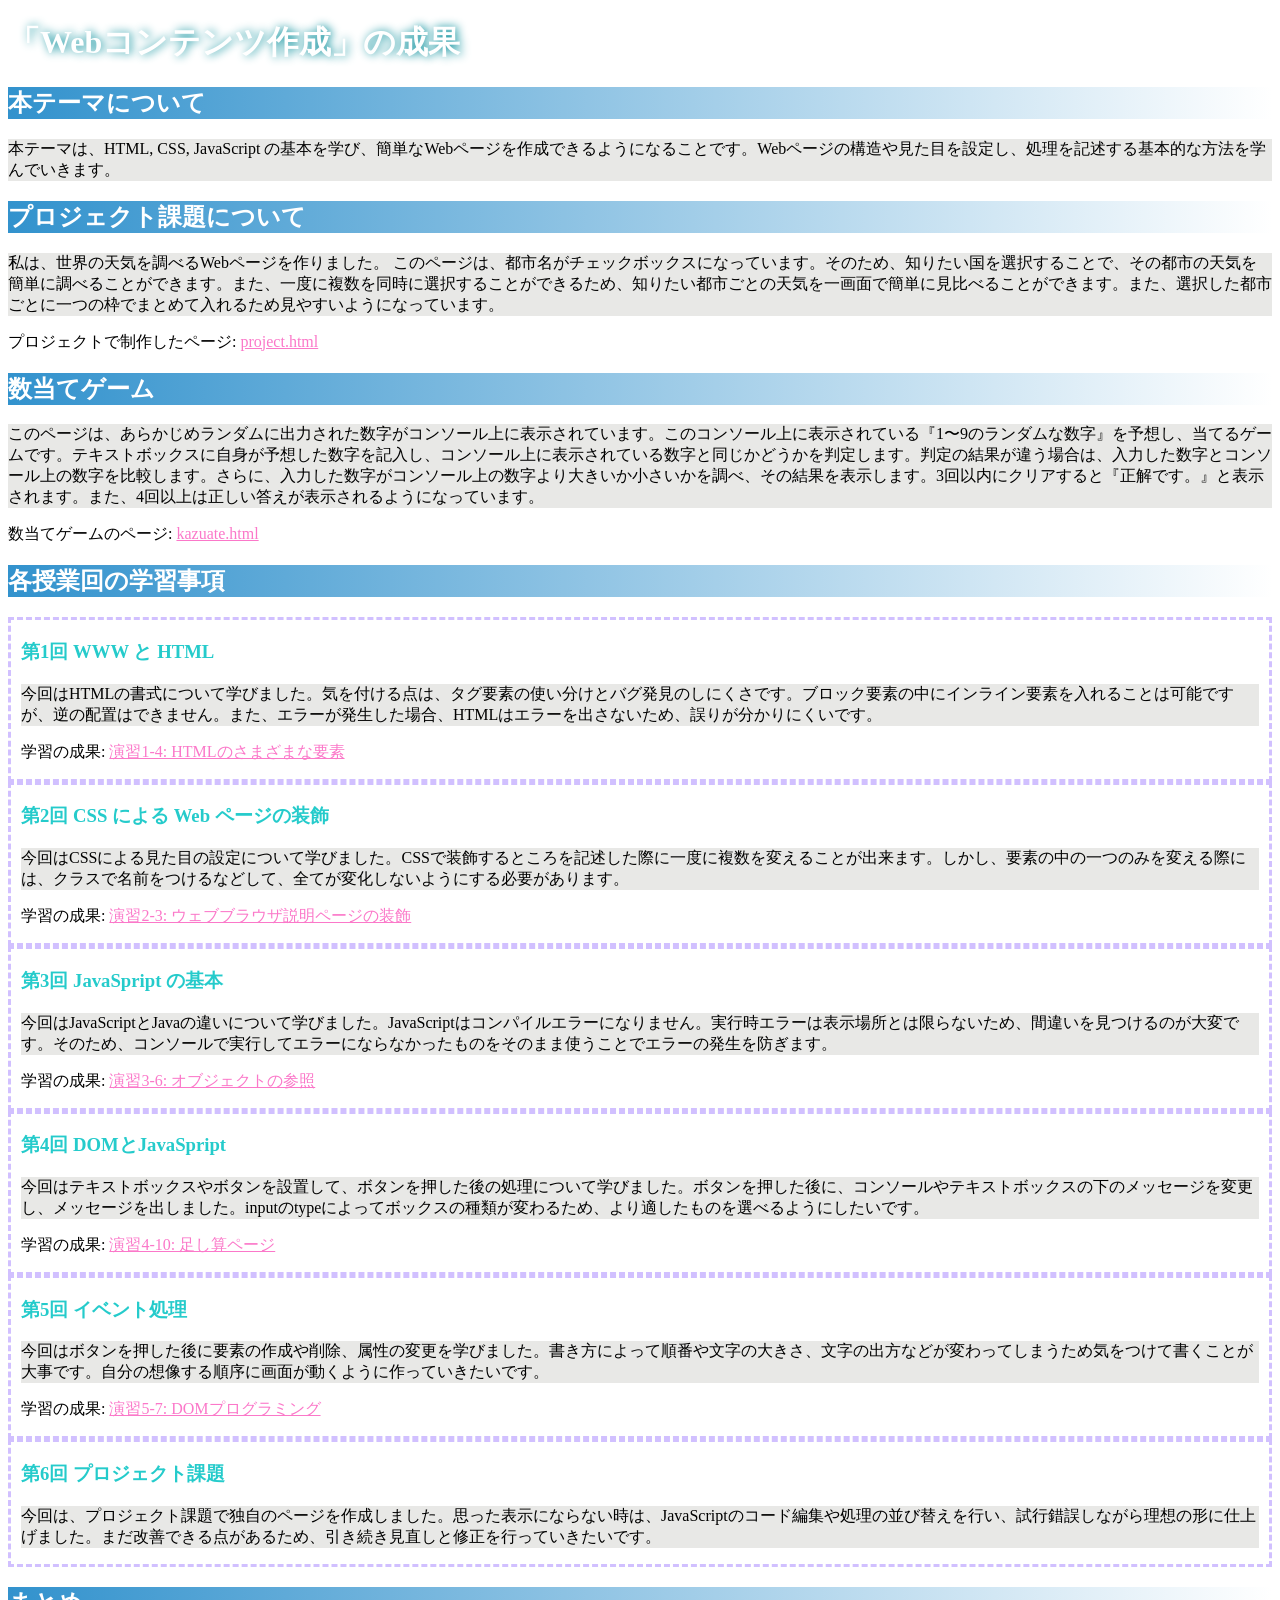
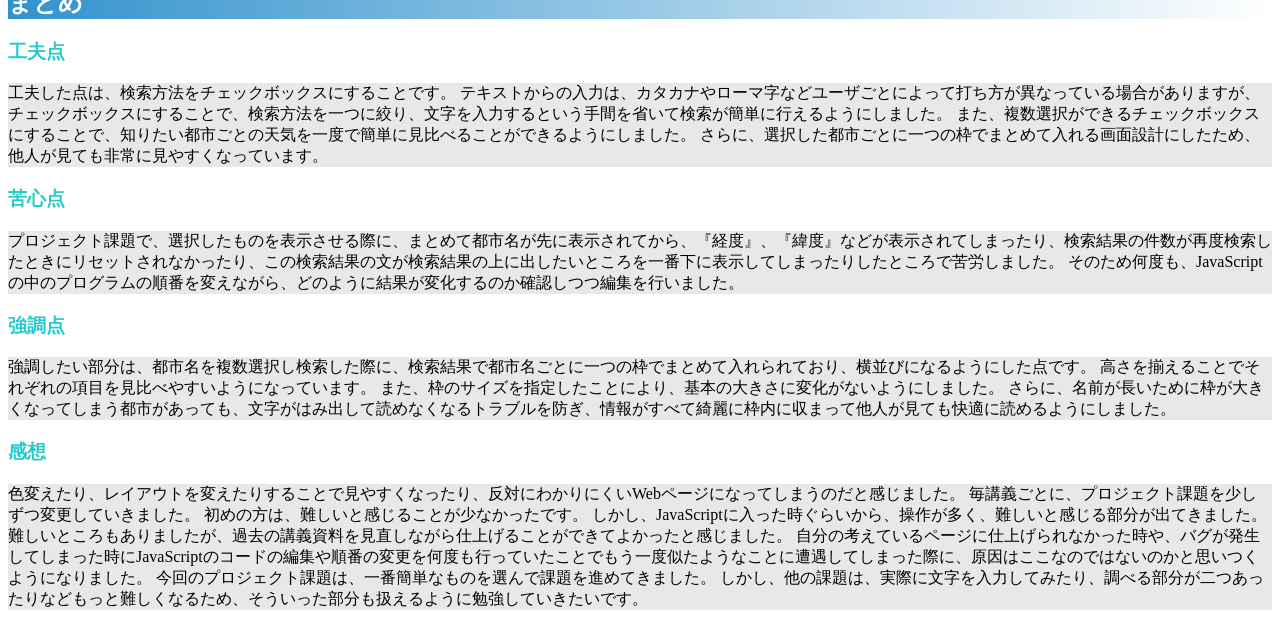
<file: index.html>
<!DOCTYPE html>
<html>
  <head>
    <meta charset="utf-8">
    <title>My test page</title>
    <link rel="stylesheet" href="index-style.css">
  </head>
  <body>
    <h1>「Webコンテンツ作成」の成果</h1>

    <h2>本テーマについて</h2>
    <p class="kannsou">本テーマは、HTML, CSS, JavaScript の基本を学び、簡単なWebページを作成できるようになることです。Webページの構造や見た目を設定し、処理を記述する基本的な方法を学んでいきます。</p>
    
    <h2>プロジェクト課題について</h2>
    <!--200字以上：目標（220文字〜260文字）-->
    <p class="kannsou">
      私は、世界の天気を調べるWebページを作りました。
      このページは、都市名がチェックボックスになっています。そのため、知りたい国を選択することで、その都市の天気を簡単に調べることができます。また、一度に複数を同時に選択することができるため、知りたい都市ごとの天気を一画面で簡単に見比べることができます。また、選択した都市ごとに一つの枠でまとめて入れるため見やすいようになっています。
    </p>
    <p>プロジェクトで制作したページ: <a href="project.html">project.html</a></p>
    
    <h2>数当てゲーム</h2>
    <!--300文字：目標（270文字〜330文字）-->
    <p class="kannsou">このページは、あらかじめランダムに出力された数字がコンソール上に表示されています。このコンソール上に表示されている『1〜9のランダムな数字』を予想し、当てるゲームです。テキストボックスに自身が予想した数字を記入し、コンソール上に表示されている数字と同じかどうかを判定します。判定の結果が違う場合は、入力した数字とコンソール上の数字を比較します。さらに、入力した数字がコンソール上の数字より大きいか小さいかを調べ、その結果を表示します。3回以内にクリアすると『正解です。』と表示されます。また、4回以上は正しい答えが表示されるようになっています。</p>
    <p>数当てゲームのページ: <a href="kazuate.html">kazuate.html</a></p>
    
    <h2>各授業回の学習事項</h2>
    <div class="zenbu">
    <div>
    <h3>第1回 WWW と HTML</h3>
    
      <p class="kannsou">今回はHTMLの書式について学びました。気を付ける点は、タグ要素の使い分けとバグ発見のしにくさです。ブロック要素の中にインライン要素を入れることは可能ですが、逆の配置はできません。また、エラーが発生した場合、HTMLはエラーを出さないため、誤りが分かりにくいです。</p> 
      <p>学習の成果: <a href="practice-html/elements.html">演習1-4: HTMLのさまざまな要素</a></p>
    </div>

    <div>
    <h3>第2回 CSS による Web ページの装飾</h3>
    
      <p class="kannsou">今回はCSSによる見た目の設定について学びました。CSSで装飾するところを記述した際に一度に複数を変えることが出来ます。しかし、要素の中の一つのみを変える際には、クラスで名前をつけるなどして、全てが変化しないようにする必要があります。</p>
      <p>学習の成果: <a href="practice-css/browser-intro.html">演習2-3: ウェブブラウザ説明ページの装飾</a></p>
    </div>

    <div>
    <h3>第3回 JavaSpript の基本</h3>
  
      <p class="kannsou">今回はJavaScriptとJavaの違いについて学びました。JavaScriptはコンパイルエラーになりません。実行時エラーは表示場所とは限らないため、間違いを見つけるのが大変です。そのため、コンソールで実行してエラーにならなかったものをそのまま使うことでエラーの発生を防ぎます。</p>
      <p>学習の成果: <a href="practice-js/obj-practice.html">演習3-6: オブジェクトの参照</a></p>
    </div>

    <div>
    <h3>第4回 DOMとJavaSpript</h3>
    
      <p class="kannsou">今回はテキストボックスやボタンを設置して、ボタンを押した後の処理について学びました。ボタンを押した後に、コンソールやテキストボックスの下のメッセージを変更し、メッセージを出しました。inputのtypeによってボックスの種類が変わるため、より適したものを選べるようにしたいです。</p>
      <p>学習の成果: <a href="practice-eventdom/tashizan.html">演習4-10: 足し算ページ</a></p>
    </div>

    <div>
    <h3>第5回 イベント処理</h3>
    
      <p class="kannsou">今回はボタンを押した後に要素の作成や削除、属性の変更を学びました。書き方によって順番や文字の大きさ、文字の出方などが変わってしまうため気をつけて書くことが大事です。自分の想像する順序に画面が動くように作っていきたいです。</p>
      <p>学習の成果: <a href="practice-dom2/dom2-exercise.html">演習5-7: DOMプログラミング</a>
    </div>
    <div>
    <h3>第6回 プロジェクト課題</h3>
    
      <p class="kannsou">今回は、プロジェクト課題で独自のページを作成しました。思った表示にならない時は、JavaScriptのコード編集や処理の並び替えを行い、試行錯誤しながら理想の形に仕上げました。まだ改善できる点があるため、引き続き見直しと修正を行っていきたいです。</p>
    </div>
    
    <h2>まとめ</h2>
    <!--1000字以上：目標（1050文字〜1200文字程度）-->
    
    <h3>工夫点</h3>
    <p class="kannsou">
      工夫した点は、検索方法をチェックボックスにすることです。
      テキストからの入力は、カタカナやローマ字などユーザごとによって打ち方が異なっている場合がありますが、チェックボックスにすることで、検索方法を一つに絞り、文字を入力するという手間を省いて検索が簡単に行えるようにしました。
      また、複数選択ができるチェックボックスにすることで、知りたい都市ごとの天気を一度で簡単に見比べることができるようにしました。
      さらに、選択した都市ごとに一つの枠でまとめて入れる画面設計にしたため、他人が見ても非常に見やすくなっています。
    </p>

    <h3>苦心点</h3>
    <p class="kannsou">
      プロジェクト課題で、選択したものを表示させる際に、まとめて都市名が先に表示されてから、『経度』、『緯度』などが表示されてしまったり、検索結果の件数が再度検索したときにリセットされなかったり、この検索結果の文が検索結果の上に出したいところを一番下に表示してしまったりしたところで苦労しました。
      そのため何度も、JavaScriptの中のプログラムの順番を変えながら、どのように結果が変化するのか確認しつつ編集を行いました。
    </p>

    <h3>強調点</h3>
    <p class="kannsou">
      強調したい部分は、都市名を複数選択し検索した際に、検索結果で都市名ごとに一つの枠でまとめて入れられており、横並びになるようにした点です。
      高さを揃えることでそれぞれの項目を見比べやすいようになっています。
      また、枠のサイズを指定したことにより、基本の大きさに変化がないようにしました。
      さらに、名前が長いために枠が大きくなってしまう都市があっても、文字がはみ出して読めなくなるトラブルを防ぎ、情報がすべて綺麗に枠内に収まって他人が見ても快適に読めるようにしました。
    </p>

    <h3>感想</h3>
    <p class="kannsou">
      
      色変えたり、レイアウトを変えたりすることで見やすくなったり、反対にわかりにくいWebページになってしまうのだと感じました。
      毎講義ごとに、プロジェクト課題を少しずつ変更していきました。
      初めの方は、難しいと感じることが少なかったです。
      しかし、JavaScriptに入った時ぐらいから、操作が多く、難しいと感じる部分が出てきました。
      難しいところもありましたが、過去の講義資料を見直しながら仕上げることができてよかったと感じました。
      
      自分の考えているページに仕上げられなかった時や、バグが発生してしまった時にJavaScriptのコードの編集や順番の変更を何度も行っていたことでもう一度似たようなことに遭遇してしまった際に、原因はここなのではないのかと思いつくようになりました。    
      
      今回のプロジェクト課題は、一番簡単なものを選んで課題を進めてきました。
      しかし、他の課題は、実際に文字を入力してみたり、調べる部分が二つあったりなどもっと難しくなるため、そういった部分も扱えるように勉強していきたいです。
      
    </p>
    
    </div>
  </body>
</html>
</file>
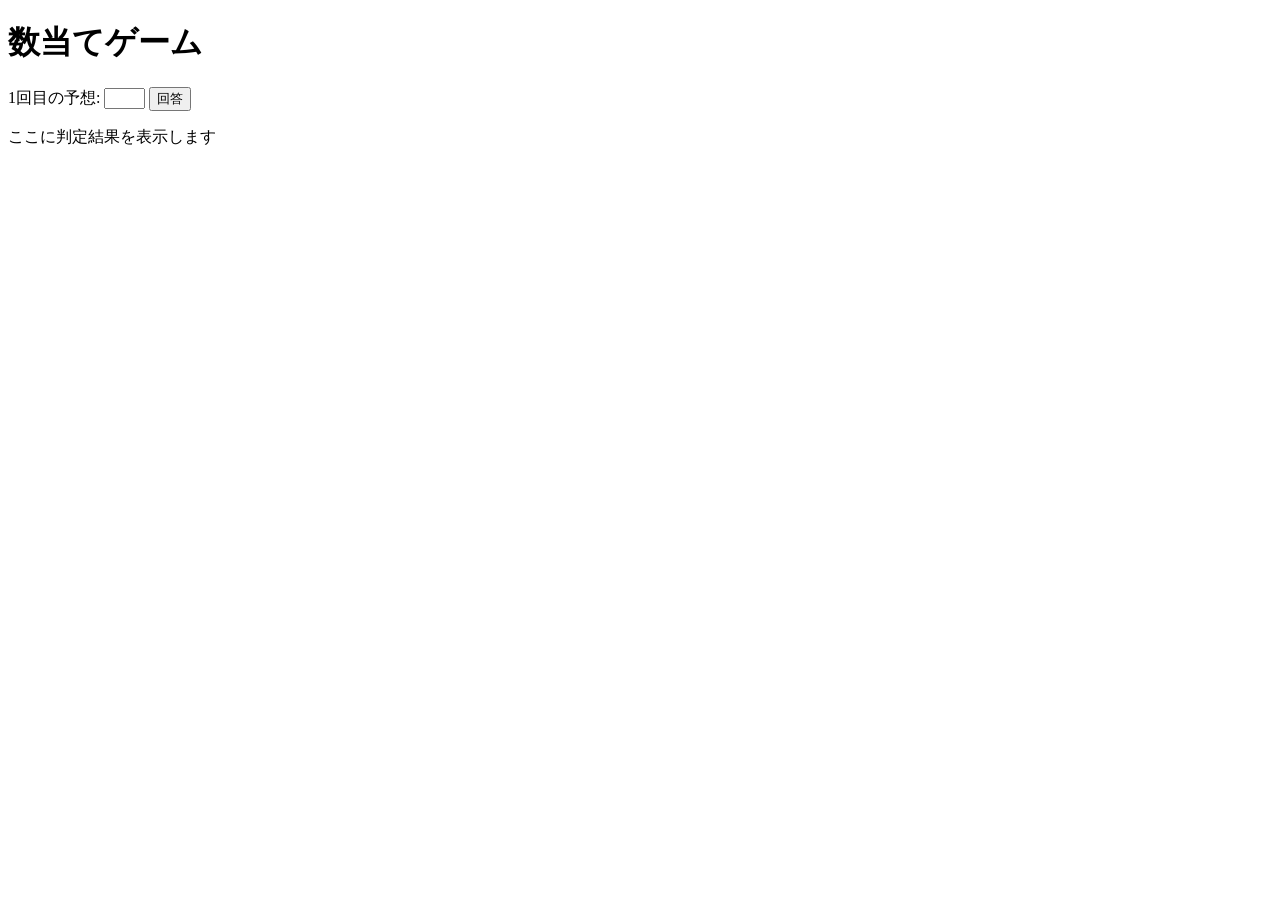
<file: kazuate.html>
<!-- 課題4-1: 数当てゲーム -->

<!DOCTYPE html>
<html>
  <head>
    <meta charset="utf-8">
    <title>数当てゲーム</title>
    <script src="kazuate.js" defer></script>
  </head>


    <body>
    <h1>数当てゲーム</h1>
  
    <p>
        <span id="kaisu">1</span>回目の予想: 
        <input type="text" name="yosou" size="3" id="yosou">
        <button id="print">回答</button>
        <!-- ここにテキストボックスとボタンを設置 -->
    </p>
    
    <p id="result">ここに判定結果を表示します</p>
    </body>
</html>
</file>
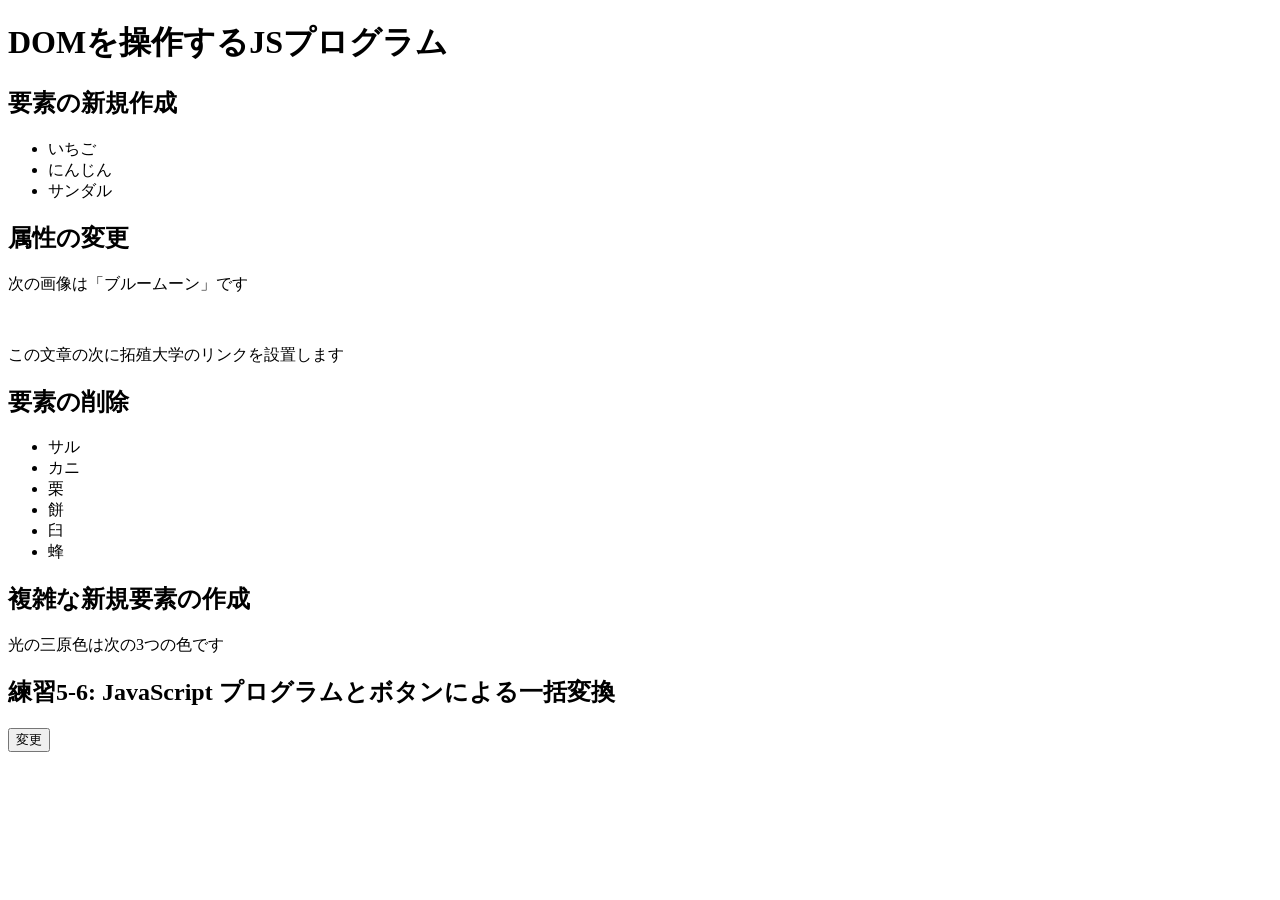
<file: practice-dom2/dom2-intro.html>
<!DOCTYPE html>
<html>
  <head>
    <title>DOMを操作するJSプログラム</title>

	<script src="dom2-intro.js" defer></script>
  </head>

  <body>
	  <h1>DOMを操作するJSプログラム</h1>

	  <h2>要素の新規作成</h2>
	  <ul id="kazoeuta">
		<li>いちご</li>
		<li>にんじん</li>
		<li>サンダル</li>
	  </ul>

	  <h2>属性の変更</h2>
	  <p>次の画像は「ブルームーン」です</p>
	  <img id="bluemoon">

	  <p id="takudai">この文章の次に拓殖大学のリンクを設置します</p>


	  <h2>要素の削除</h2>
	  <ul id="kassen">
		  <li>サル</li>
		  <li>カニ</li>
		  <li>栗</li>
		  <li id="mochi">餅</li>
		  <li>臼</li>
		  <li>蜂</li>
	  </ul>

	  <h2 id="fukuzatu">複雑な新規要素の作成</h2>
	  <p id="primary">光の三原色は次の3つの色です</p>

	  <h2>練習5-6: JavaScript プログラムとボタンによる一括変換</h2>
	  <button id="henkou">変更</button>

  </body>
</html>
</file>
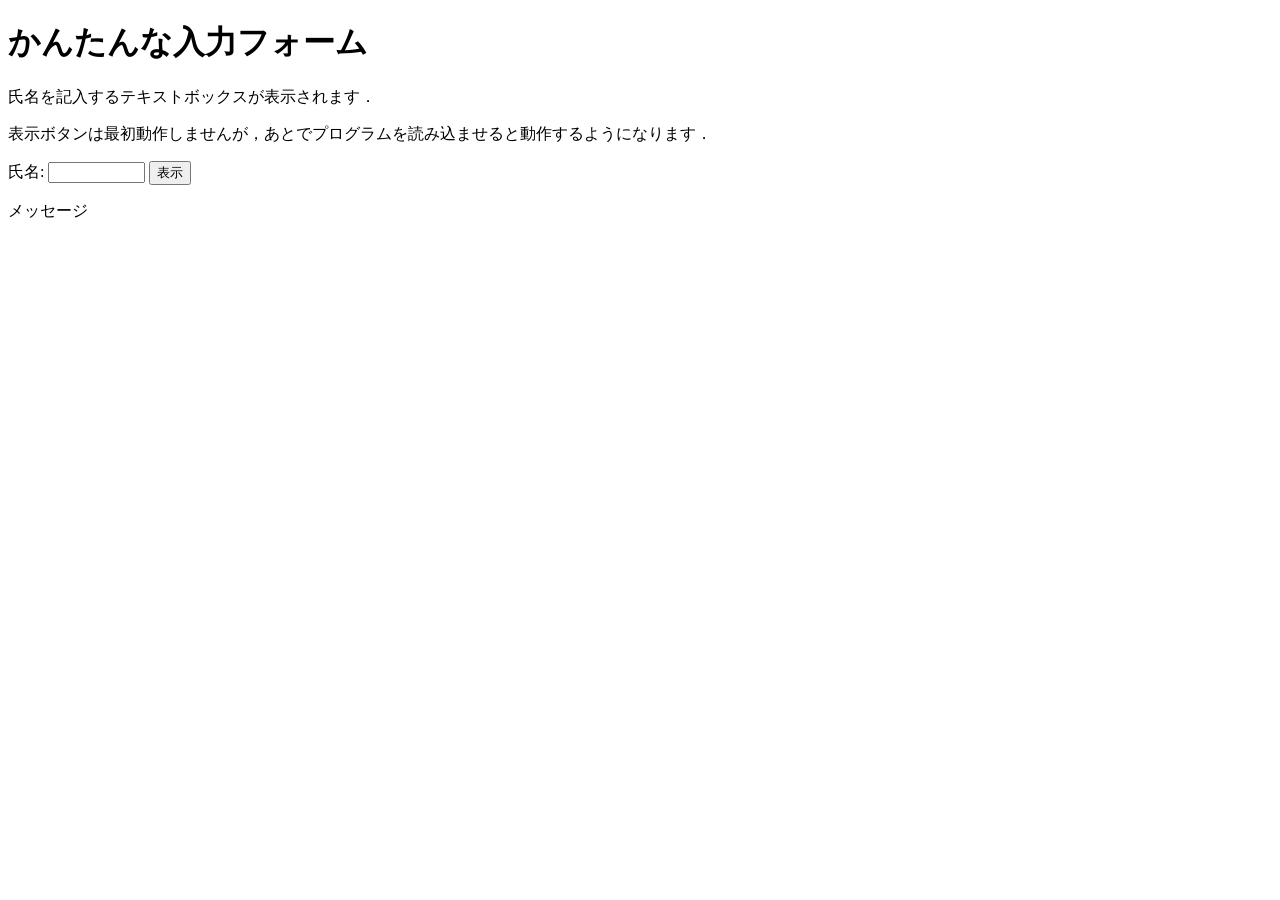
<file: practice-eventdom/input-demo.html>
<!DOCTYPE html>
<html>
  <head>
    <title>かんたんな入力フォーム</title>

    <script src="input-demo.js" defer></script>
  </head>

  <body>
    <h1>かんたんな入力フォーム</h1>
	<p>氏名を記入するテキストボックスが表示されます．</p>
	<p>表示ボタンは最初動作しませんが，あとでプログラムを読み込ませると動作するようになります．</p>
	<label for="shimei">氏名: </label>
	<input type="text" name="shimei" size="10" id="shimei">
	<button id="print">表示</button>
	<p id="message">メッセージ</p>
  </body>
</html>
</file>
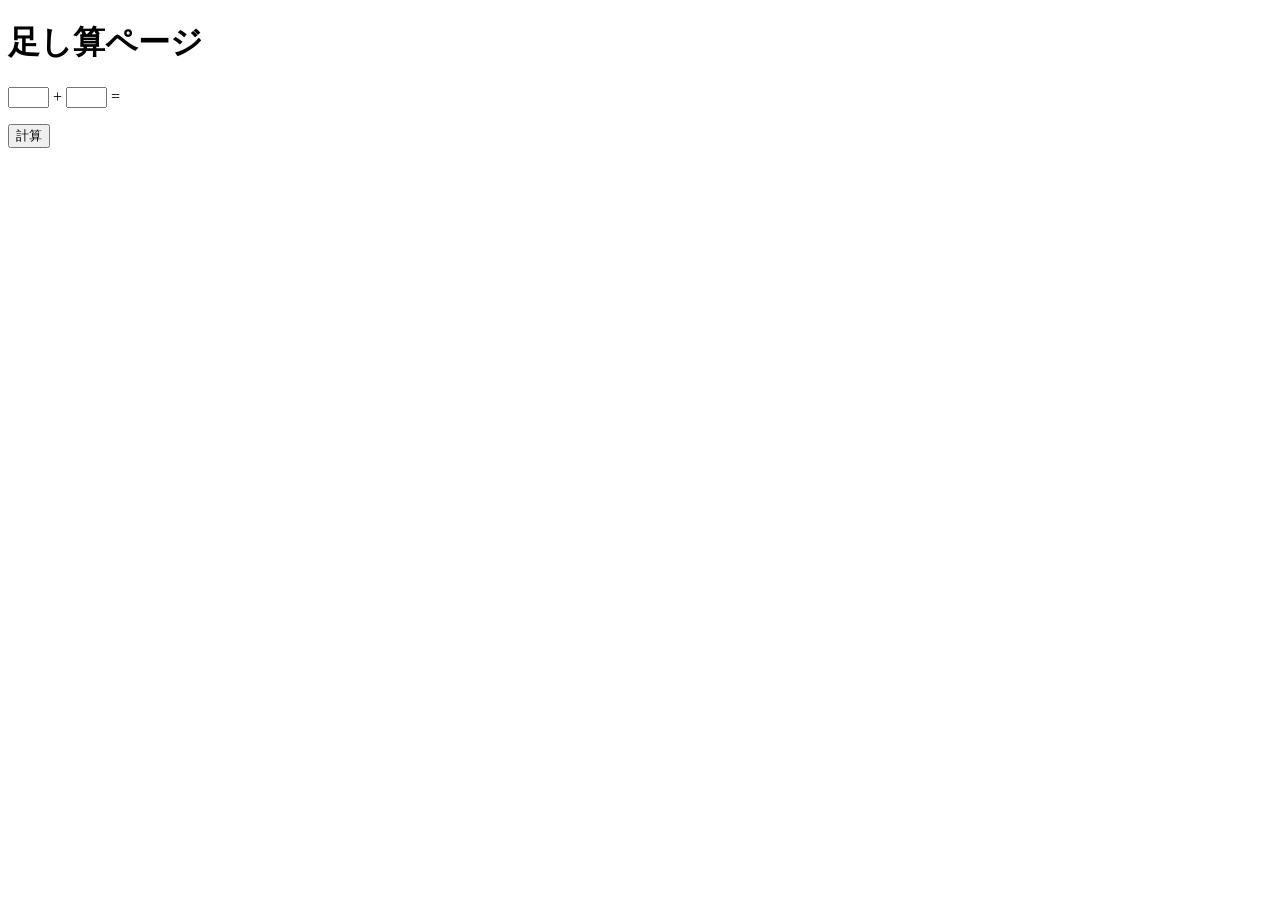
<file: practice-eventdom/tashizan.html>
<!DOCTYPE html>
<html>
  <head>
    <title>足し算ページ</title>

	<script src="tashizan.js" defer></script>
  </head>

  <body>
    <h1>足し算ページ</h1>
	<p>
	<input type="text" name="left" id="left" size="3">
	+
	<input type="text" name="right" id="right" size="3">
	=
	<span id="answer"></span>
	</p>
	<button id="calc">計算</button>
  </body>
</html>
</file>
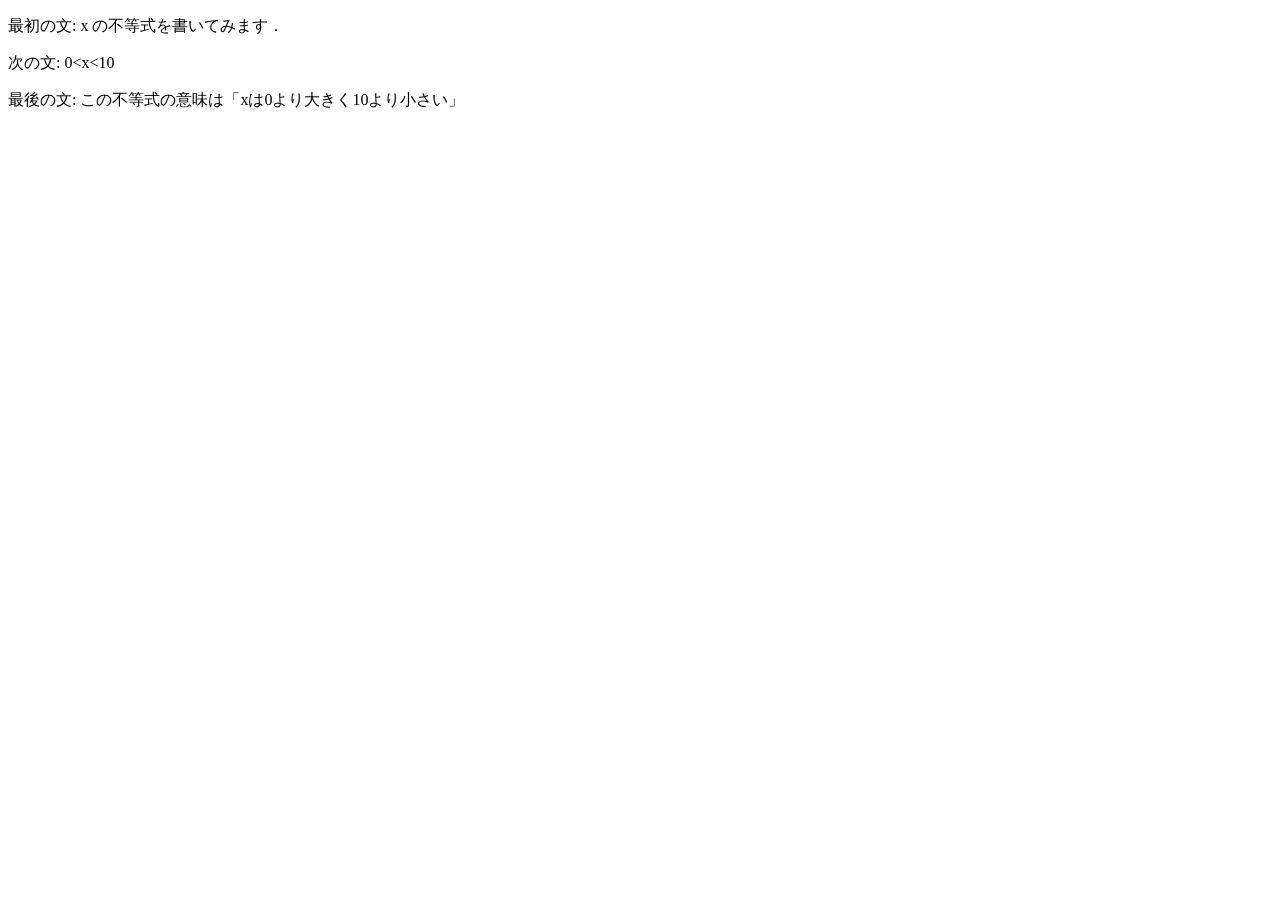
<file: practice-html/structure.html>
<!DOCTYPE html>
<html>
  <head>
    <meta charset="utf-8">
    <title>演習1-3</title>
  </head>
  <body>
   <p>最初の文: x の不等式を書いてみます．</p>
   <p>次の文: 0&lt;x&lt;10</p>
   <p>最後の文: この不等式の意味は「xは0より大きく10より小さい」</p>
   <!--<p>これは不要な文章です.</p>-->
  </body>
</html>
</file>
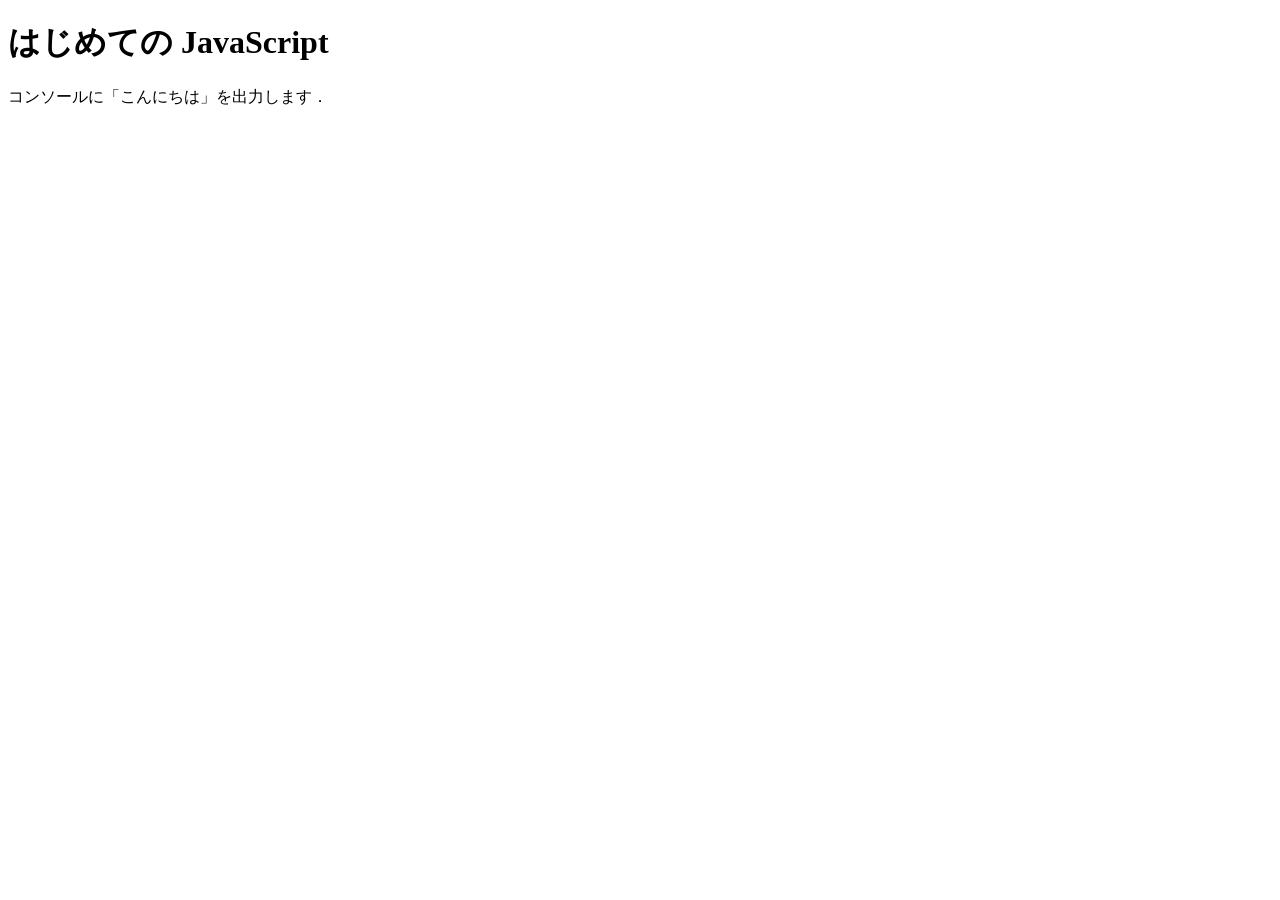
<file: practice-js/jsintro.html>
<!DOCTYPE html>
<html>
  <head>
    <meta charset="utf-8">
    <title>はじめての JavaScript</title>

    <script src="hello.js" defer></script>
  </head>

  <body>
    <h1>はじめての JavaScript</h1>

    <p>コンソールに「こんにちは」を出力します．</p>
  </body>
</html>
</file>
<file: index-style.css>
a:hover {
    text-decoration: none;
}
a:visited {
    color: rgb(255, 180, 220);
}
a:link {
    color: rgb(251, 120, 201);
}
h1 {
	color: white;
	text-shadow: 2px 0 10px rgb(0, 139, 152);
}
h3 {
    color: rgb(37, 203, 203);
    
	
}
h2 {
    background: linear-gradient(0.25turn, rgb(50, 146, 205),white);
    color: white;
}
p.kannsou {
    background-color: rgb(232, 232, 230);
}
div.zenbu > div {
    border: dashed rgb(209, 192, 255);
    padding-left: 10px;
    padding-right: 10px;
}
div.zenbu {
    display: 0.25turn flex;
}
</file>
